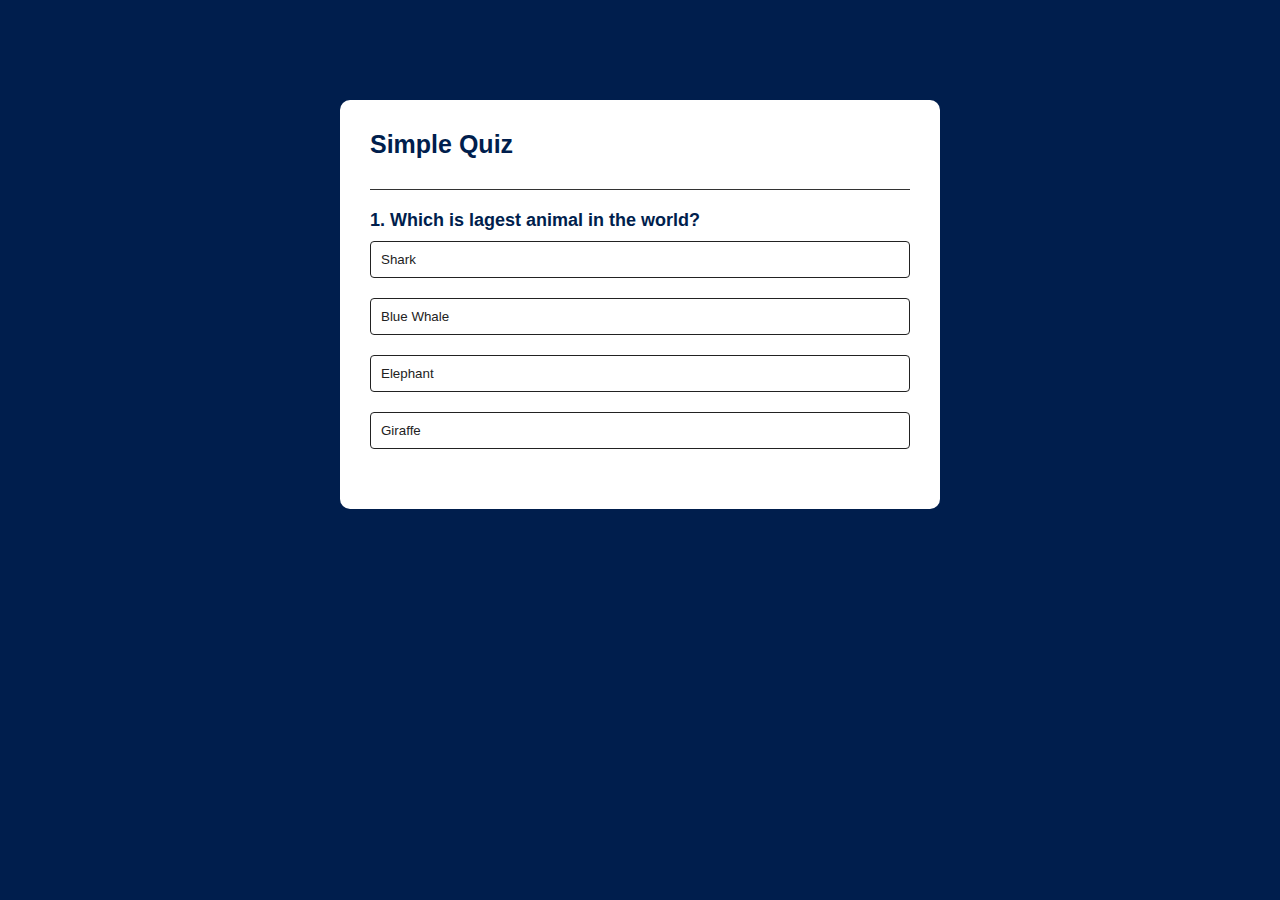
<file: quiz app/index.html>
<!DOCTYPE html>
<html lang="en">
<head>
  <meta charset="UTF-8">
  <meta name="viewport" content="width=device-width, initial-scale=1.0">
  <title>Quiz App</title>
  <link rel="stylesheet" href="style.css">
</head>
<body>
  <div class="app">
    <h1>Simple Quiz</h1>
    <div class="quiz">
      <h2 id="question">Question goes here</h2>
      <div id="answer-buttons">
        <button class="btn">Answer 1</button>
        <button class="btn">Answer 2</button>
        <button class="btn">Answer 3</button>
        <button class="btn">Answer 4</button>
      </div>
      <button id="next-btn">Next</button>
    </div>
  </div>
  <script src="script.js"></script>
</body>
</html>
</file>
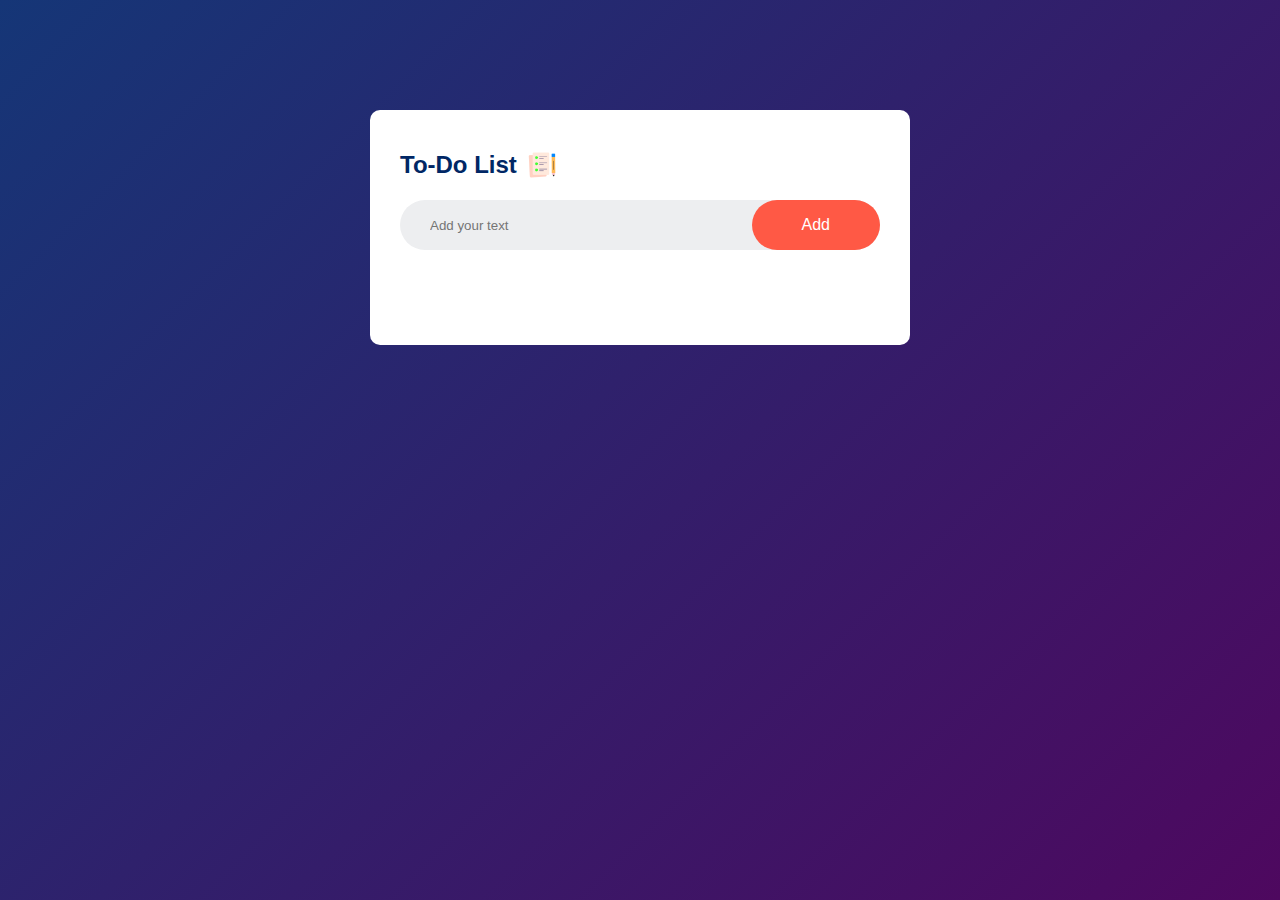
<file: to-do list app/index.html>
<!DOCTYPE html>
<html lang="en">
<head>
  <meta charset="UTF-8">
  <meta name="viewport" content="width=device-width, initial-scale=1.0">
  <title>To-Do List App</title>
  <link rel="stylesheet" href="style.css">
</head>
<body>
  <div class="container">
    <div class="todo-app">
      <h2>To-Do List <img src="img/icon.png"></h2>
      <div class="row">
        <input type="text" id="input-box" placeholder="Add your text">
        <button onclick="addTask()" >Add</button>
      </div>
      <ul id="list-container">
        <!-- <li class="checked">Task 1</li>
        <li>Task 2</li>
        <li>Task 3</li> -->
      </ul>
    </div>
  </div>
  <script src="script.js"></script>
</body>
</html>
</file>
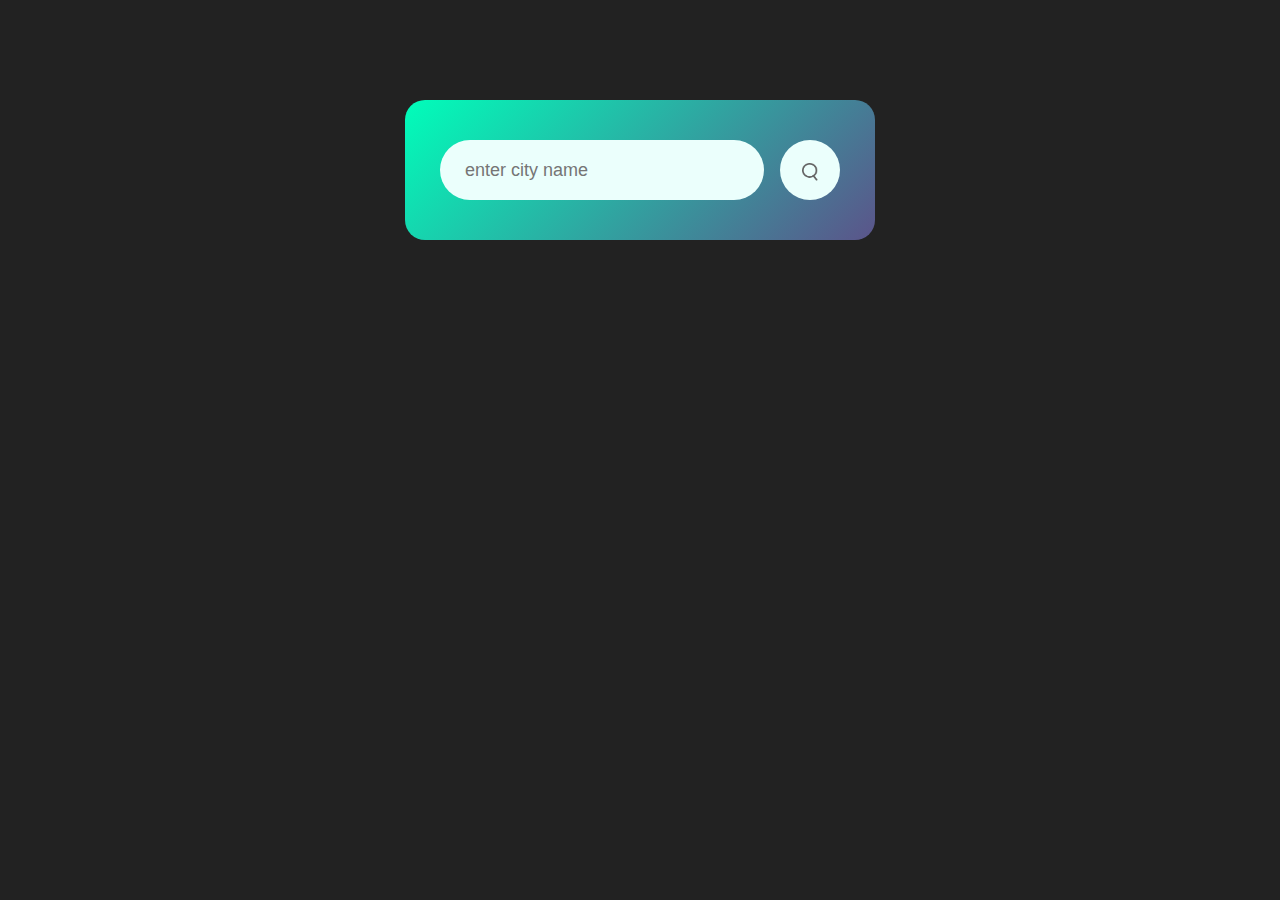
<file: weather app/index.html>
<!DOCTYPE html>
<html lang="en">
<head>
  <meta charset="UTF-8">
  <meta name="viewport" content="width=device-width, initial-scale=1.0">
  <title>Weather App</title>
  <link rel="stylesheet" href="style.css">
</head>
<body>
  <div class="card">
    <div class="search">
      <input type="text" placeholder="enter city name" spellcheck="false">
      <button><img src="assets/search.png"></button>
    </div>
    <div class="error">
      <p>Invalid city name</p>
    </div>
    <div class="weather">
      <img src="assets/rain.png"  class="weather-icon">
      <h1 class="temp">22°c</h1>
      <h2 class="city">Indonesia</h2>
      <div class="details">
        <div class="col">
          <img src="assets/humidity.png">
          <div>
            <p class="humidity">50%</p>
            <p>Humidity</p>
          </div>
        </div>
        <div class="col">
          <img src="assets/wind.png">
          <div>
            <p class="wind">15 km/h</p>
            <p>Wind Speed</p>
          </div>
        </div>
      </div>
    </div>
  </div>

  <script src="script.js"></script>
</body>
</html>
</file>
<file: quiz app/style.css>
* {
  margin: 0;
  padding: 0;
  font-family: 'Poppins', sans-serif;
  box-sizing: border-box;
}
body {
  background: #001e4d;
}
.app {
  background: #fff;
  width: 90%;
  max-width: 600px;
  margin: 100px auto 0;
  border-radius: 10px;
  padding: 30px;
}
.app h1 {
  font-size: 25px;
  color: #001e4d;
  font-weight: 600;
  border-bottom: 1px solid #333;
  padding-bottom: 30px;
}
.quiz {
  padding: 20px 0;
}
.quiz h2 {
  font-size: 18px;
  color: #001e4d;
  font-weight: 600;
}
.btn {
  background: #fff;
  color: #222;
  font-weight: 500;
  width: 100%;
  border: 1px solid #222;
  padding: 10px;
  margin: 10px 0;
  text-align: left;
  border-radius: 4px;
  cursor: pointer;
  transition: all .3s;
}
.btn:hover:not([disabled]) {
  background: #222;
  color: #fff;
}
.btn:disabled {
  cursor: no-drop;
}
#next-btn {
  background: #001e4d;
  color: #fff;
  font-weight: 500;
  width: 150px;
  border: 0;
  padding: 10px;
  margin: 20px auto 0;
  border-radius: 4px;
  cursor: pointer;
  display: none;
}
.correct {
  background: #9aeabc;
}
.incorrect {
  background: #ff9393;
}
</file>
<file: to-do list app/style.css>
*{
  margin: 0;
  padding: 0;
  font-family: 'Poppins', sans-serif;
  box-sizing: border-box;
}
.container{
  width: 100%;
  min-height: 100vh;
  background: linear-gradient(135deg, #153677, #4e085f);
  padding: 10px;
}
.todo-app{
  width: 100%;
  max-width: 540px;
  background: #fff;
  margin: 100px auto 20px;
  padding: 40px 30px 70px;
  border-radius: 10px;
}
.todo-app h2{
  color: #002765;
  display: flex;
  align-items: center;
  margin-bottom: 20px;
}
.todo-app h2 img{
  width: 30px;
  margin-left: 10px;
}
.row{
  display: flex;
  align-items: center;
  justify-content: space-between;
  background: #edeef0;
  border-radius: 30px;
  padding-left: 20px;
  margin-bottom: 25px;
}
input{
  flex: 1;
  border: none;
  outline: none;
  background: transparent;
  padding: 10px;
  font-weight: 14px;
}
button{
  border: none;
  outline: none;
  padding: 16px 50px;
  background: #ff5945;
  color: #fff;
  font-size: 16px;
  cursor: pointer;
  border-radius: 40px;
}
ul li{
  list-style: none;
  font-size: 17px;
  padding: 12px 8px 12px 50px;
  user-select: none;
  cursor: pointer;
  position: relative;
}
ul li::before{
  content: '';
  position: absolute;
  height: 28px;
  width: 28px;
  border-radius: 50%;
  background-image: url(img/unchecked.png);
  background-size: cover;
  background-position: center;
  top: 12px;
  left: 8px;
}
ul li.checked{
  color: #555;
  text-decoration: line-through;
}
ul li.checked::before{
  background-image: url(img/checked.png);
}
ul li span{
  position: absolute;
  right: 0;
  top: 5px;
  width: 40px;
  height: 40px;
  font-size: 22px;
  color: #555;
  line-height: 40px;
  text-align: center;
  border-radius: 50%;
}
ul li span:hover{
  background: #edeef0;
}
</file>
<file: weather app/style.css>
* {
  margin: 0;
  padding: 0;
  font-family: 'Poppins', sans-serif;
  box-sizing: border-box;
}
body {
  background-color: #222;
}
.card {
  width: 90%;
  max-width: 470px;
  background: linear-gradient(135deg, #00feba, #5b548a);
  color: #fff;
  margin: 100px auto 0;
  border-radius: 20px;
  padding: 40px 35px;
  text-align: center;
}
.search {
  width: 100%;
  display: flex;
  align-items: center;
  justify-content: space-between;
}
.search input {
  border: 0;
  outline: 0;
  background: #ebfffc;
  color: #555;
  padding: 10px 25px;
  height: 60px;
  border-radius: 30px;
  flex: 1;
  margin-right: 16px;
  font-size: 18px;
}
.search button {
  border: 0;
  outline: 0;
  background: #ebfffc;
  border-radius: 50%;
  width: 60px;
  height: 60px;
  cursor: pointer;
}
.search button img {
  padding-top: 7px;
  width: 16px;
}
.weather-icon {
  width: 170px;
  margin: 30px;
}
.weather h1 {
  font-size: 80px;
  font-weight: 500;
}
.weather h2 {
  font-size: 45px;
  font-weight: 400;
  margin-top: -10px;
}
.details {
  display: flex;
  align-items: center;
  justify-content: space-between;
  padding: 0 20px;
  margin-top: 50px;
}
.col {
  display: flex;
  align-items: center;
  text-align: left;
}
.col img {
  width: 40px;
  margin-right: 10px;
}
.humidity, .wind {
  font-size: 28px;
  margin-top: -6px;
}
.weather {
  display: none;
}
.error {
  text-align: left;
  margin-left: 10px;
  font-size: 14px;
  margin-top: 10px;
  display: none;
}
</file>
